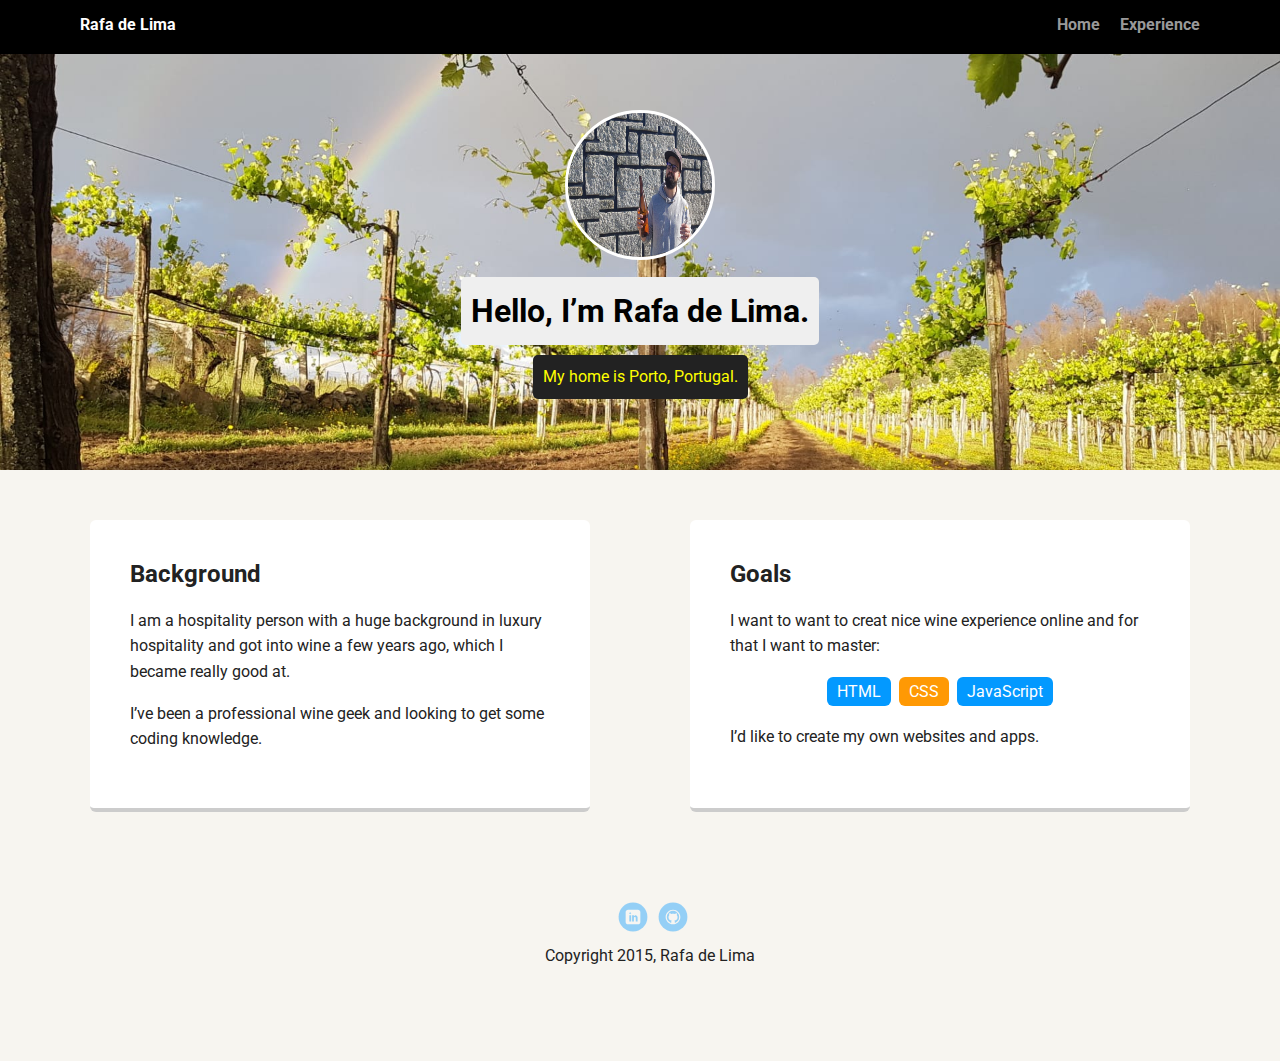
<file: index.html>
<!doctype html>
<html lang="en">
<head>
  <meta charset="utf-8">
  <title>Rafa de Lima's Profile</title>
  <meta name="viewport" content="width=device-width, initial-scale=1.0">
  <link rel="stylesheet" href="styles.css">
  <link href="https://fonts.googleapis.com/css?family=Muli%7CRoboto:400,300,500,700,900" rel="stylesheet"></head>
  <body>

    <div class="main-nav">
        <ul class="nav">
          <li class="name">Rafa de Lima</li>
          <li><a href="index.html">Home</a></li>
          <li><a href="wines.html">Experience</a></li>
        </ul>
    </div>

    <header>
      <img src="images/Rafa.jpg" alt="Rafa with a bottle of homemade wine" class="profile-image">
      <h1 class="tag name">Hello, I’m Rafa de Lima.</h1>
      <p class="tag location">My home is Porto, Portugal.</p>
    </header>

    <main class="flex">
      <div class="card">
        <h2>Background</h2>
        <p>I am a hospitality person with a huge background in luxury hospitality and got into wine a few years ago, which I became really good at. </p>
        <p>I’ve been a professional wine geek and looking to get some coding knowledge.</p>
      </div> 

      <div class="card">
        <h2>Goals</h2>
        <p>I want to want to creat nice wine experience online and for that I want to master:</p>
          <ul class="skills">
            <li>HTML</li>
            <li>CSS</li>
            <li>JavaScript</li>
          </ul>
        <p>I’d like to create my own websites and apps.</p>
      </div> 

    </main>
    <footer>
      <ul>
        <li><a href="https://www.linkedin.com/in/rdelima91/" class="social linkedin">LinkedIn</a></li>
        <li><a href="https://github.com/rdelima91" class="social github">Github</a></li>
      </ul>
      <p class="copyright">Copyright 2015, Rafa de Lima</p>
    </footer>
  </body>
  </html>
</file>
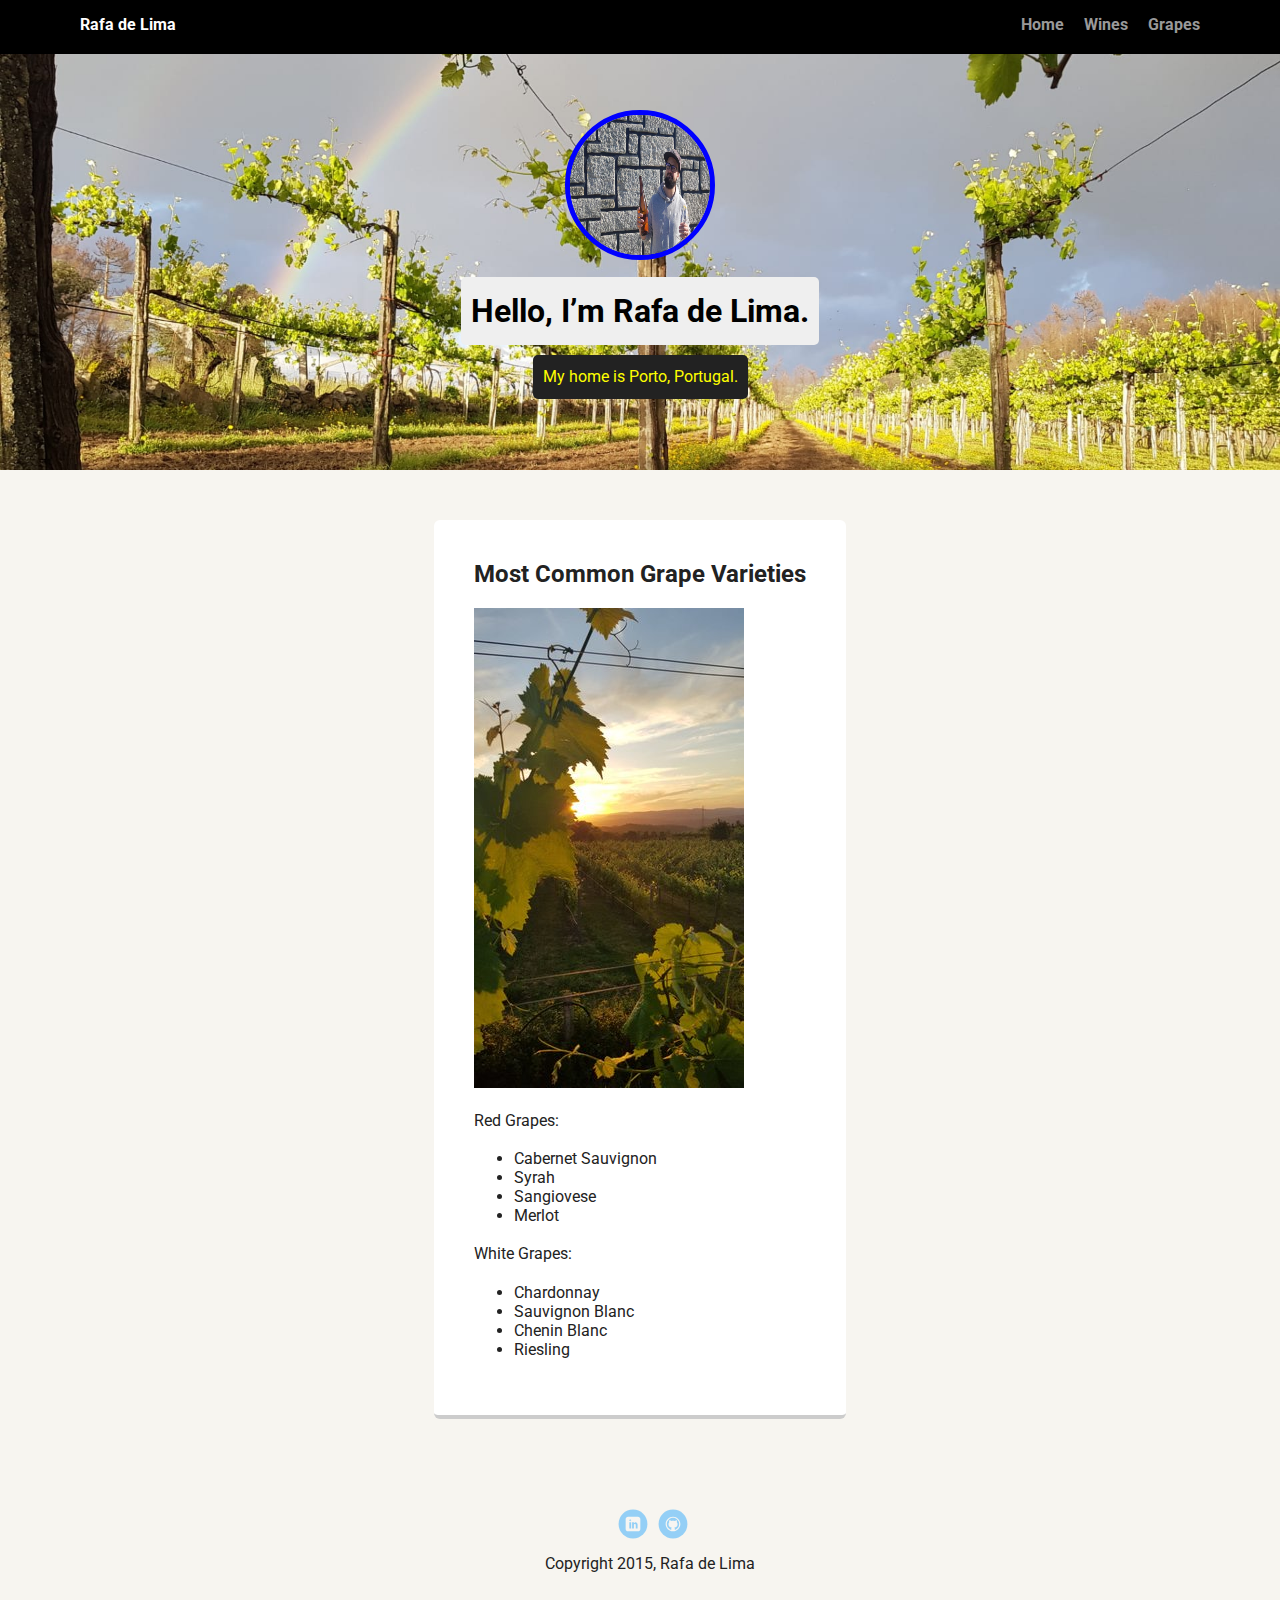
<file: grapes.html>
<!doctype html>
<html lang="en">
<head>
  <meta charset="utf-8">
  <title>Rafa de Lima's Profile</title>
  <meta name="viewport" content="width=device-width, initial-scale=1.0">
  <link rel="stylesheet" href="styles.css">
  <link href="https://fonts.googleapis.com/css?family=Muli%7CRoboto:400,300,500,700,900" rel="stylesheet"></head>
  <body>

    <div class="main-nav">
        <ul class="nav">
          <li class="name">Rafa de Lima</li>
          <li><a href="index.html">Home</a></li>
          <li><a href="wines.html">Wines</a></li>
          <li><a href="grapes.html">Grapes</a></li>
        </ul>
    </div>

    <header>
      <img src="images/Rafa.jpg" alt="Rafa with a bottle of homemade wine" class="profile-image2">
      <h1 class="tag name">Hello, I’m Rafa de Lima.</h1>
      <p class="tag location">My home is Porto, Portugal.</p>
    </header>

    <main class="flex">
      <div class="card">
        <h2>Most Common Grape Varieties</h2>
        <img src="images/Vine.jpg" alt="Green Vine Shoot at Sunset">
            <p>Red Grapes:</p>
                <ul>
                    <li>Cabernet Sauvignon</li>
                    <li>Syrah</li>
                    <li>Sangiovese</li>
                    <li>Merlot</li>
                </ul>
            <p>White Grapes:</p>
                <ul>
                    <li>Chardonnay</li>
                    <li>Sauvignon Blanc</li>
                    <li>Chenin Blanc</li>  
                    <li>Riesling</li>                 
                </ul>
      </div> 

    </main>
    <footer>
      <ul>
        <li><a href="https://www.linkedin.com/in/rdelima91/" class="social linkedin">LinkedIn</a></li>
        <li><a href="https://github.com/rdelima91" class="social github">Github</a></li>
      </ul>
      <p class="copyright">Copyright 2015, Rafa de Lima</p>
    </footer>
  </body>
  </html>
</file>
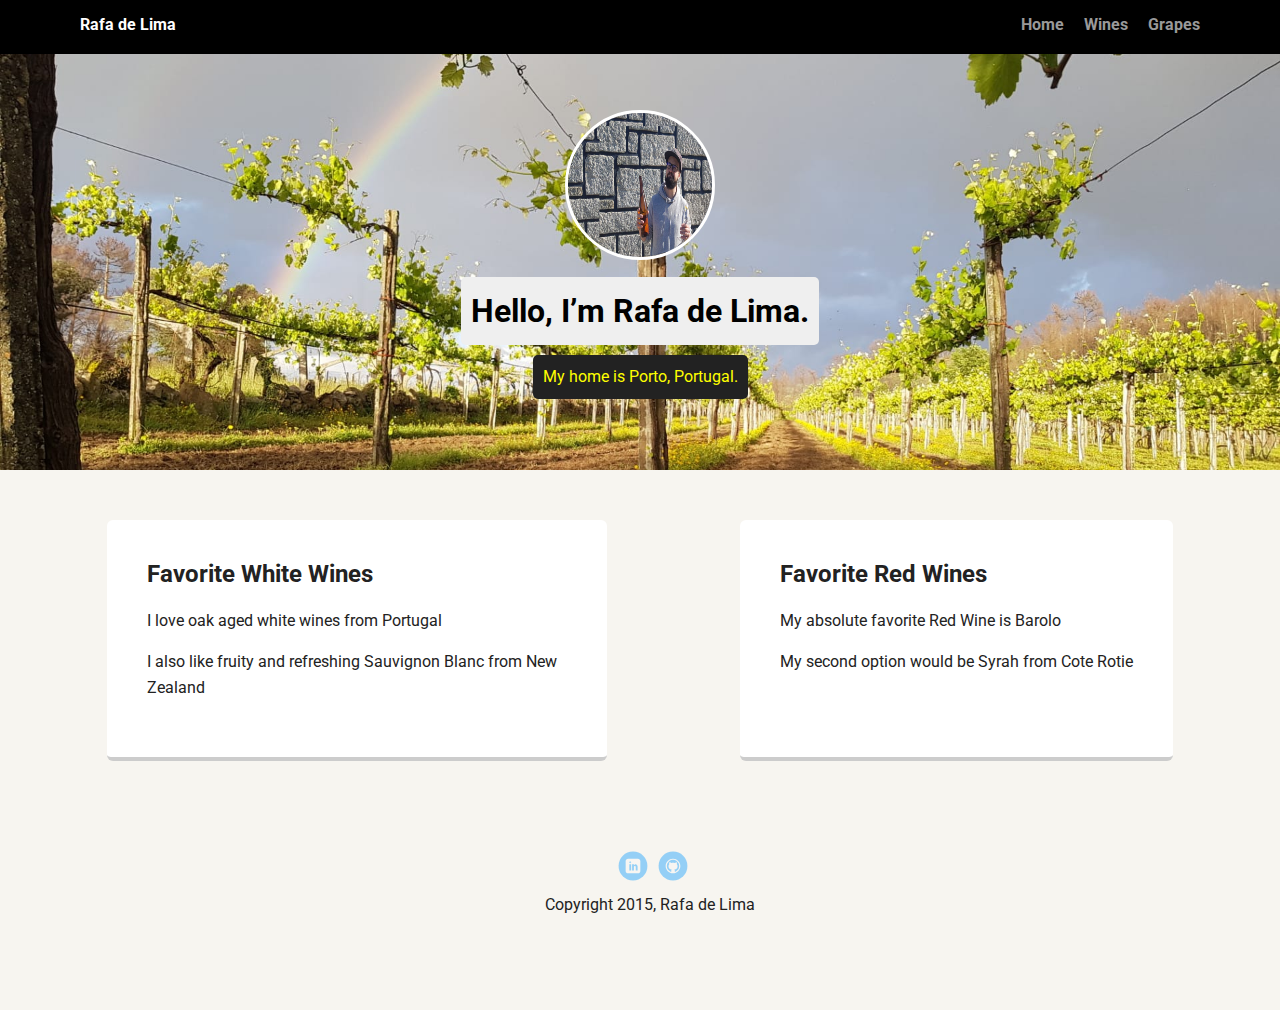
<file: wines.html>
<!doctype html>
<html lang="en">
<head>
  <meta charset="utf-8">
  <title>Rafa de Lima's Profile</title>
  <meta name="viewport" content="width=device-width, initial-scale=1.0">
  <link rel="stylesheet" href="styles.css">
  <link href="https://fonts.googleapis.com/css?family=Muli%7CRoboto:400,300,500,700,900" rel="stylesheet"></head>
  <body>

    <div class="main-nav">
        <ul class="nav">
          <li class="name">Rafa de Lima</li>
          <li><a href="index.html">Home</a></li>
          <li><a href="wines.html">Wines</a></li>
          <li><a href="grapes.html">Grapes</a></li>
        </ul>
    </div>

    <header>
      <img src="images/Rafa.jpg" alt="Rafa with a bottle of homemade wine" class="profile-image">
      <h1 class="tag name">Hello, I’m Rafa de Lima.</h1>
      <p class="tag location">My home is Porto, Portugal.</p>
    </header>

    <main class="flex">
      <div class="card">
        <h2>Favorite White Wines</h2>
        <p>I love oak aged white wines from Portugal</p>
        <p>I also like fruity and refreshing Sauvignon Blanc from New Zealand</p>
      </div> 

      <div class="card">
        <h2>Favorite Red Wines</h2>
        <p>My absolute favorite Red Wine is Barolo</p>
        <p>My second option would be Syrah from Cote Rotie</p>
      </div> 

    </main>
    <footer>
      <ul>
        <li><a href="https://www.linkedin.com/in/rdelima91/" class="social linkedin">LinkedIn</a></li>
        <li><a href="https://github.com/rdelima91" class="social github">Github</a></li>
      </ul>
      <p class="copyright">Copyright 2015, Rafa de Lima</p>
    </footer>
  </body>
  </html>
</file>
<file: styles.css>
/* Global Layout Set-up */
* { 
  box-sizing: border-box;
}
  
body {
  margin: 0;
  padding: 0;
  text-align: center;
  font-family: 'Roboto', sans-serif;
  color: #222;
  background: #f7f5f0;
}
/* Link Styles */

a {
  text-decoration: none;
  color: #999;
}
a:hover {
  color: #6633ff;
}

/* Section Styles */

.main-nav {
  width: 100%;
  background: black;
  min-height: 30px;
  padding: 10px;
  position: fixed;
  text-align: center;
}
.nav {
  display: flex;
  justify-content: space-around;
  font-weight: 700;
  list-style-type: none;
  margin: 0 auto;
  padding: 0;
}

.nav .name {
    display: block;
    margin-right: auto;
    color: white;
}
.nav li {
  padding: 5px 10px 10px 10px;
}
.nav a {
  transition: all .5s;
}
.nav a:hover {
  color: white
}

header {
  text-align: center;
  background: url('images/Vineyard.jpeg') no-repeat top center ;
  background-size: cover;
  overflow: hidden;
  padding-top: 60px;
}
header {
  line-height: 1.5;
}
header .profile-image {
  margin-top: 50px;
  width: 150px;
  height: 150px;
  border-radius: 50%;
  border: 3px solid white;
  transition: all .5s;
}

header .profile-image2 {
  margin-top: 50px;
  width: 150px;
  height: 150px;
  border-radius: 50%;
  border: 5px solid blue;
  transition: all .5s;
}

header .profile-image:hover {
  transform: scale(1.2) rotate(5deg);
}
.tag {
  background-color: #efefef;
  color: black;
  padding: 10px;
  border-radius: 5px;
  display: table;
  margin: 10px auto;
} 
.location {
  background-color: #222;
  color: yellow;
}
.card {
  margin: 30px;
  padding: 20px 40px 40px;
  max-width: 500px;
  text-align: left;
  background: #fff;
  border-bottom: 4px solid #ccc;
  border-radius: 6px;
  transition: all .5s;
}
.card:hover {
  border-color: #ff99ff;
}

ul.skills {
  padding: 0;
  text-align: center;
}

.skills li {
  border-radius: 6px;
  display: inline-block;
  background: #ff9904;
  color: white;
  padding: 5px 10px;
  margin: 2px;
}

.skills li:nth-child(odd) {
  background: #0399ff;
}

footer {
  width: 100%;
  min-height: 30px;
  padding: 20px 0 40px 20px;
}

footer .copyright {
  top: -8px;
  font-size: .75em;
}

footer ul {
  list-style-type: none;
  margin: 0;
  padding: 0;
}

footer ul li {
  display: inline-block;
}

a.social {
  display: inline-block;
  text-indent: -9999px;
  margin-left: 5px;
  width: 30px;
  height: 30px;
  background-size: 30px 30px;
  opacity: .4;
  transition: all .5s;
}
a.twitter {
  background-image: url(images/twitter.svg);
}
a.linkedin {
  background-image: url(images/linkedin.svg);
}
a.github {
  background-image: url(images/github.svg);
}
a.social:hover {
  opacity: 1;
}
.clearfix {
  clear: both;
}

/* Styles for larger screens */
@media screen and (min-width: 720px) {
  
  .flex {
      display: -ms-flexbox;      /* TWEENER - IE 10 */
      display: flex; 
      max-width: 1200px;
      -ms-flex-pack: distribute;
      justify-content: space-around;
      margin: 0 auto;
  }

  header {
    min-height: 470px;
  }

  .nav {
    max-width: 1200px;
    padding: 0 30px;
  }


  main {
    padding-top: 20px;
  }

  main p {
    line-height: 1.6em;
  }

  footer {
    font-size: 1.3em;
    max-width: 1200px;
    margin: 40px auto;
  }

}
</file>
